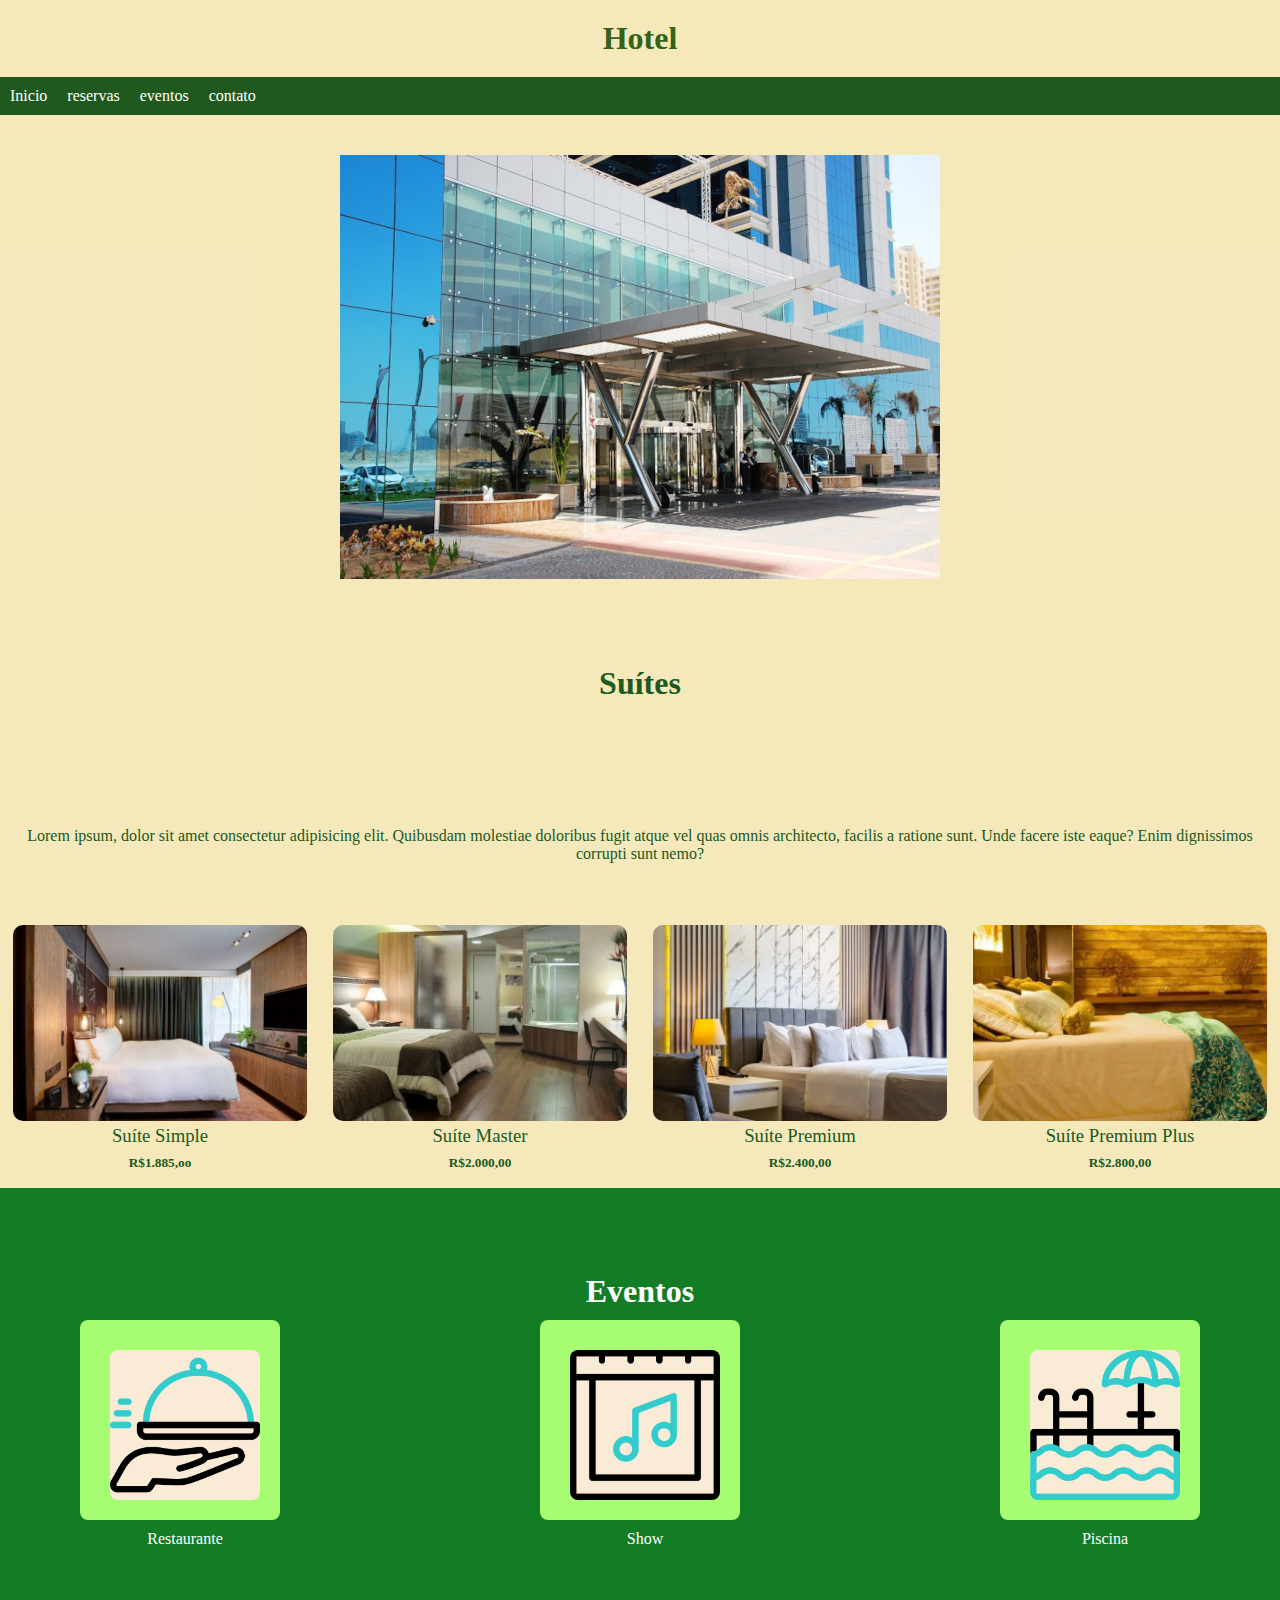
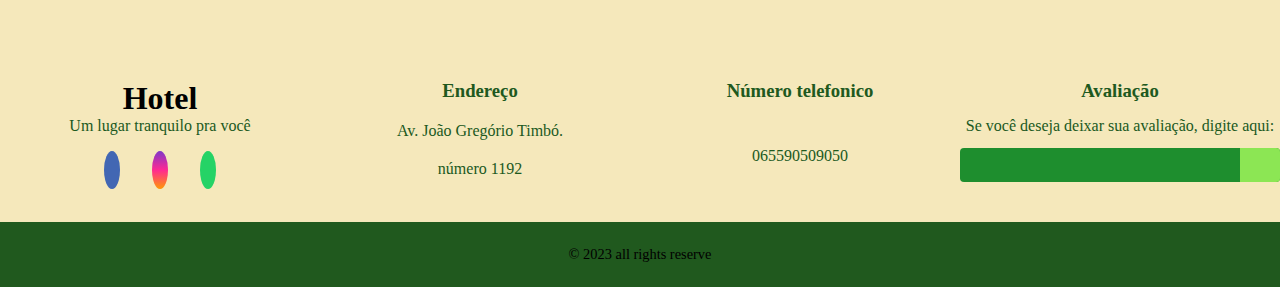
<file: index.html>
<!DOCTYPE html>
<html lang="pt-br">
<head>
    <meta charset="UTF-8">
    <meta http-equiv="X-UA-Compatible" content="IE=edge">
    <meta name="viewport" content="width=device-width, initial-scale=1.0">
    <link rel="stylesheet" href="style.css">
    <link rel="shortcut icon" href="imagens/favicon.ico" type="image/x-icon">
    <link rel="stylesheet" href="https://cdnjs.cloudflare.com/ajax/libs/font-awesome/6.4.0/css/all.min.css" integrity="sha512-iecdLmaskl7CVkqkXNQ/ZH/XLlvWZOJyj7Yy7tcenmpD1ypASozpmT/E0iPtmFIB46ZmdtAc9eNBvH0H/ZpiBw==" crossorigin="anonymous" referrerpolicy="no-referrer" />
    <title>hotelzinho</title>
</head>
<body>
    <header>
        <h1>Hotel</h1>
        <menu>
        <ul class="menu">
            <li><a href="index.html" >Inicio</a></li>
            <li><a href="menu/reservas.html" rel="next">reservas</a></li>
            <li><a href="menu/eventos.html" rel="next">eventos</a></li>
            <li><a href="#footer_content" rel="next">contato</a></li>
        </ul>
        </menu>
      
    </header>

    <div class="fota">  
        <picture>
            <source media="(max-width: 600px)" srcset="imagens/img-600.png" type="image/png">
            <source media="(max-width: 1500px )" srcset="imagens/img-700.png" type="image/png">
            <img src="imagens/img-1000.png" alt="img flexivel">
        </picture>
    </div>

    <div class="quarto">
        <h1>Suítes</h1>
        <p>Lorem ipsum, dolor sit amet consectetur adipisicing elit. Quibusdam molestiae doloribus fugit atque vel quas omnis architecto, facilis a ratione sunt. Unde facere iste eaque? Enim dignissimos corrupti sunt nemo?</p>
        <div class="quarto-imagem">
            <div class="suite">
                <img src="imagens/simple/cama.jpeg" alt="simple">
                <h3>Suíte Simple</h3>
                <h5>R$1.885,oo</h5>
            </div>
            <div class="suite">
                <img src="imagens/master/cama.jpeg" alt="master">
                <h3>Suíte Master</h3>
                <h5>R$2.000,00</h5>
            </div>
            <div class="suite">
                <img src="imagens/premium/cama.jpeg" alt="premium">
                <h3>Suíte Premium</h3>
                <h5>R$2.400,00</h5>
            </div>
            <div class="suite">
                <img src="imagens/pre-plus/cama.jpeg"alt="premiumpl">
                <h3>Suíte Premium Plus</h3>
                <h5>R$2.800,00</h5>
            </div>
            </div>
        </div>
    </div>

    <div class="servicos">
        <h1>Eventos</h1>
        <div id = "divEventos">
            <div class="eventos">
                <div class="icon">
                    <div class="imagem img1"></div>
                </div>
                <p>Restaurante</p>
            </div>
            <div class="eventos">
                <div class="icon">
                    <div class="imagem img2"></div>
                </div>
                <p>Show</p>
            </div>
            <div class="eventos">
                <div class="icon">
                    <div class="imagem img3"></div>
                </div>
                <p>Piscina</p>
            </div>
        </div>
    </div>
    <footer>
        <div id="footer_content">
            <div id="footer_contents">

                <h1>Hotel</h1>
                <p>Um lugar tranquilo pra você</p>

            <div id="socialmidia">
                <div id="footer_social_midia">
                    <a href="#" class="footer-link" id="facebook">
                        <i class="fa-brands fa-facebook"></i>
                    </a>
                </div>

                <div id="footer_social_midia">
                    <a href="#" class="footer-link" id="instagram">
                        <i class="fa-brands fa-instagram"></i>
                    </a>
                </div>
                <div id="footer_social_midia">
                    <a href="#" class="footer-link" id="telefone">
                        <i class="fa-solid fa-phone"></i>
                    </a>
                </div>
            </div>
            </div>

                <ul class="footer-list">
            
                        <h3>Endereço</h3>
                        <p>Av. João Gregório Timbó.</p>
                        <p>número  1192</p>
                                 
                </ul>
                <ul class="footer-list">
                        <h3>Número telefonico</h3>
                        <p>065590509050</p> 
                </ul>
                 <div class="footer-Subscribe">
                    <h3>Avaliação</h3>
                    <p>Se você deseja deixar sua avaliação, digite aqui:</p>
                    <div class="input-group">
                        <input type="avaliaçao" id="avaliaçao">
                        <button>
                            <i class="fa-regular fa-star"></i>
                        </button>
                    </div> 
                </div> 
                
        </div>
        <div id="footer-copyright">
            &#169
            2023 all rights reserve
        </div>
    </footer>    
</body>
</html>
</file>
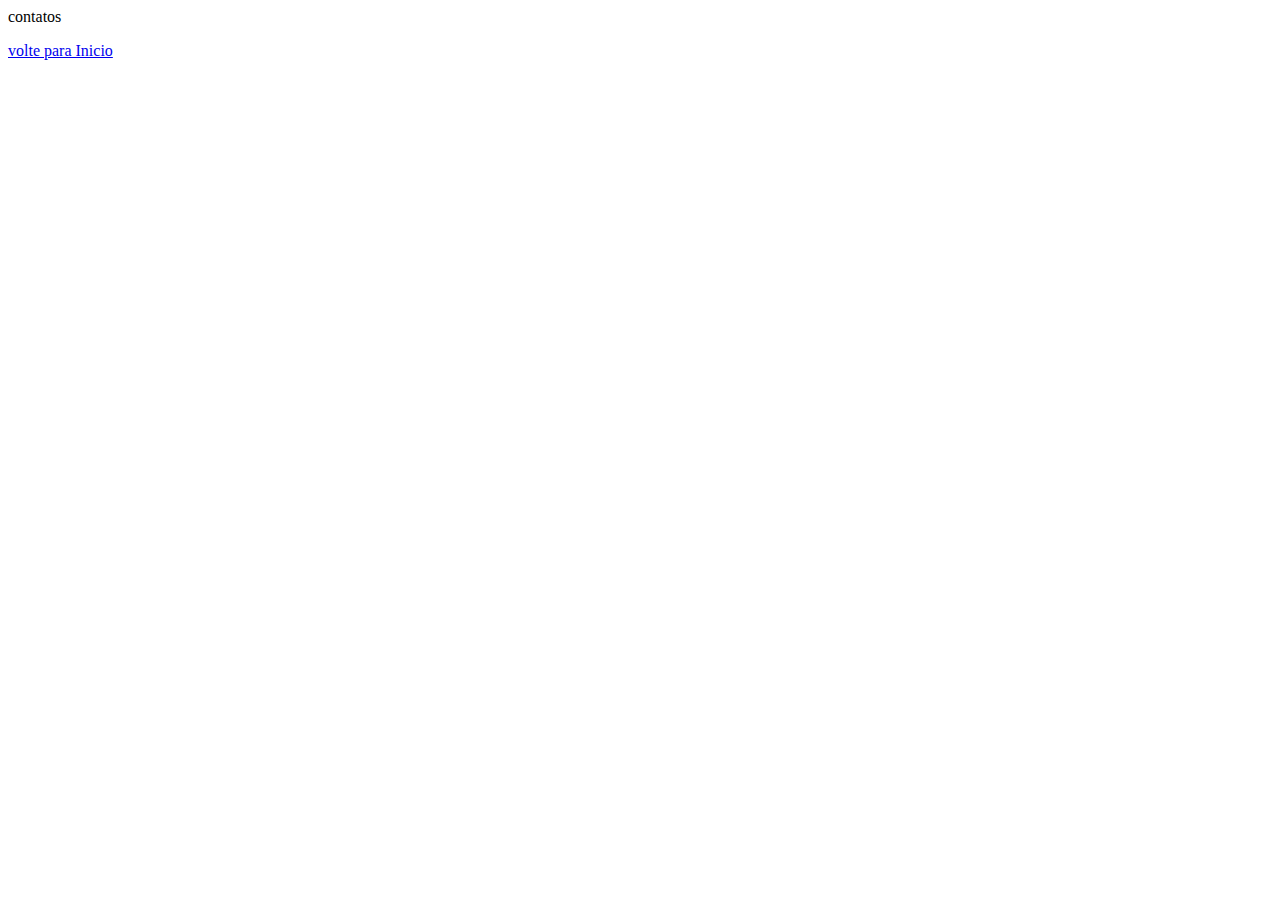
<file: menu/contatos.html>
<!DOCTYPE html>
<html lang="en">
<head>
    <meta charset="UTF-8">
    <meta http-equiv="X-UA-Compatible" content="IE=edge">
    <meta name="viewport" content="width=, initial-scale=1.0">
    <link rel="shortcut icon" href="imagens/favicon.ico" type="image/x-icon">
    <title>contatos</title>
</head>
<body>

    <main>contatos 
        <p><a href="../index.html">volte para Inicio</a></p>
    </main>
    
</body>
</html>
</file>
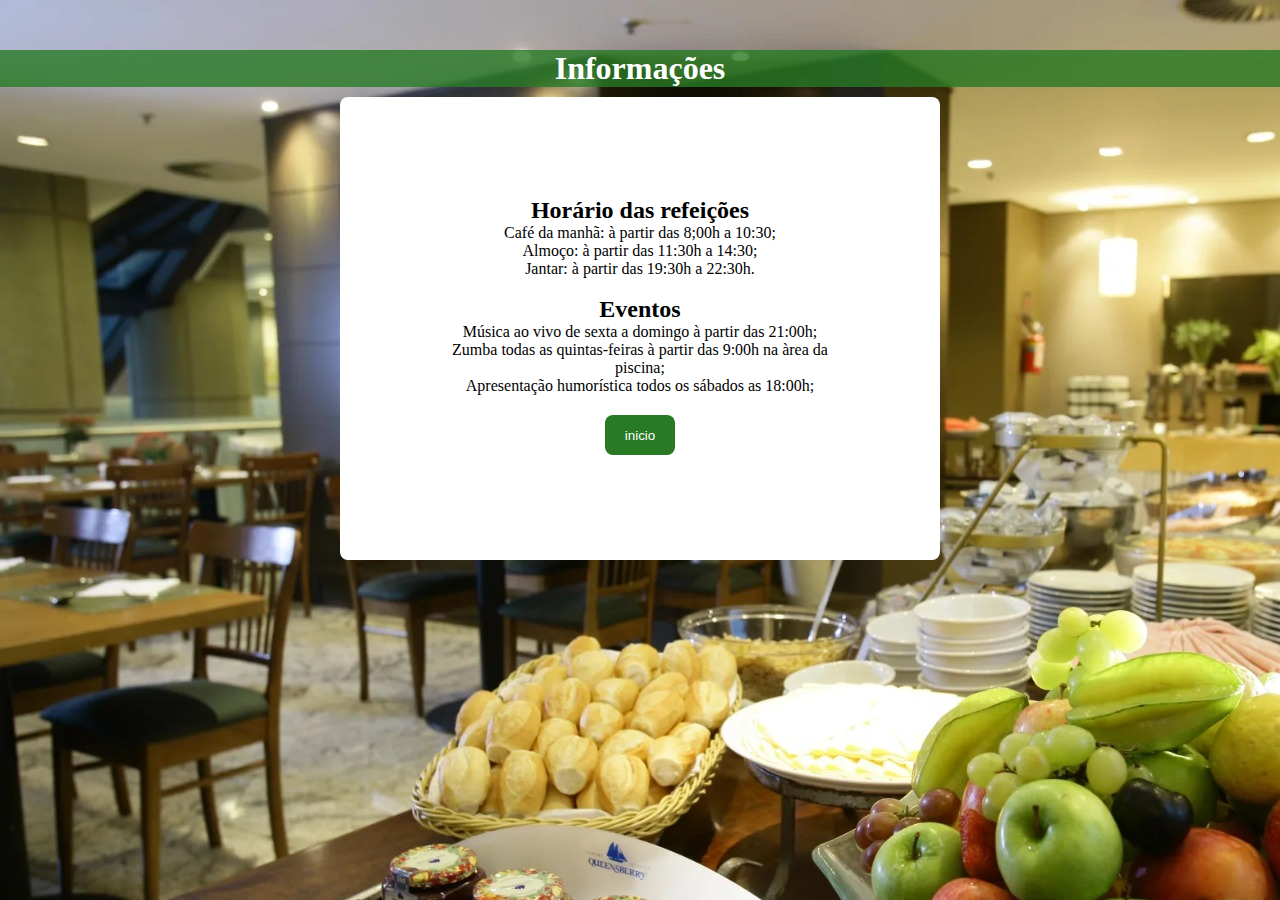
<file: menu/eventos.html>
<!DOCTYPE html>
<html lang="pt-br">
<head>
    <meta charset="UTF-8">
    <meta http-equiv="X-UA-Compatible" content="IE=edge">
    <meta name="viewport" content="width=device-width, initial-scale=1.0">
    <link rel="shortcut icon" href="../imagens/favicon.ico" type="image/x-icon">
    <link rel="stylesheet" href="https://cdnjs.cloudflare.com/ajax/libs/font-awesome/6.4.0/css/all.min.css">
    <title>eventos</title>
    <link rel="stylesheet" href="ctt.css">
</head>
<body>
    <header>
       
        <h1>Informações</h1>

    </header>
    
    <div class="informacoes">
        <h2>Horário das refeições</h2>
            <p>Café da manhã: à partir das 8;00h a 10:30;</p>
            <p>Almoço: à partir das 11:30h a 14:30;</p>
            <p>Jantar: à partir das 19:30h a 22:30h.</p><br>
        <h2>Eventos</h2>
            <p>Música ao vivo de sexta a domingo à partir das 21:00h;</p>
            <p>Zumba todas as quintas-feiras à partir das 9:00h na àrea da piscina;</p>
            <p>Apresentação humorística todos os sábados as 18:00h;</p>
           
            <div class="botao">
                <button >
                    <a href="../index.html">inicio</a>
                </button>
            </div>
            
        </div>
</body>
</html>
</file>
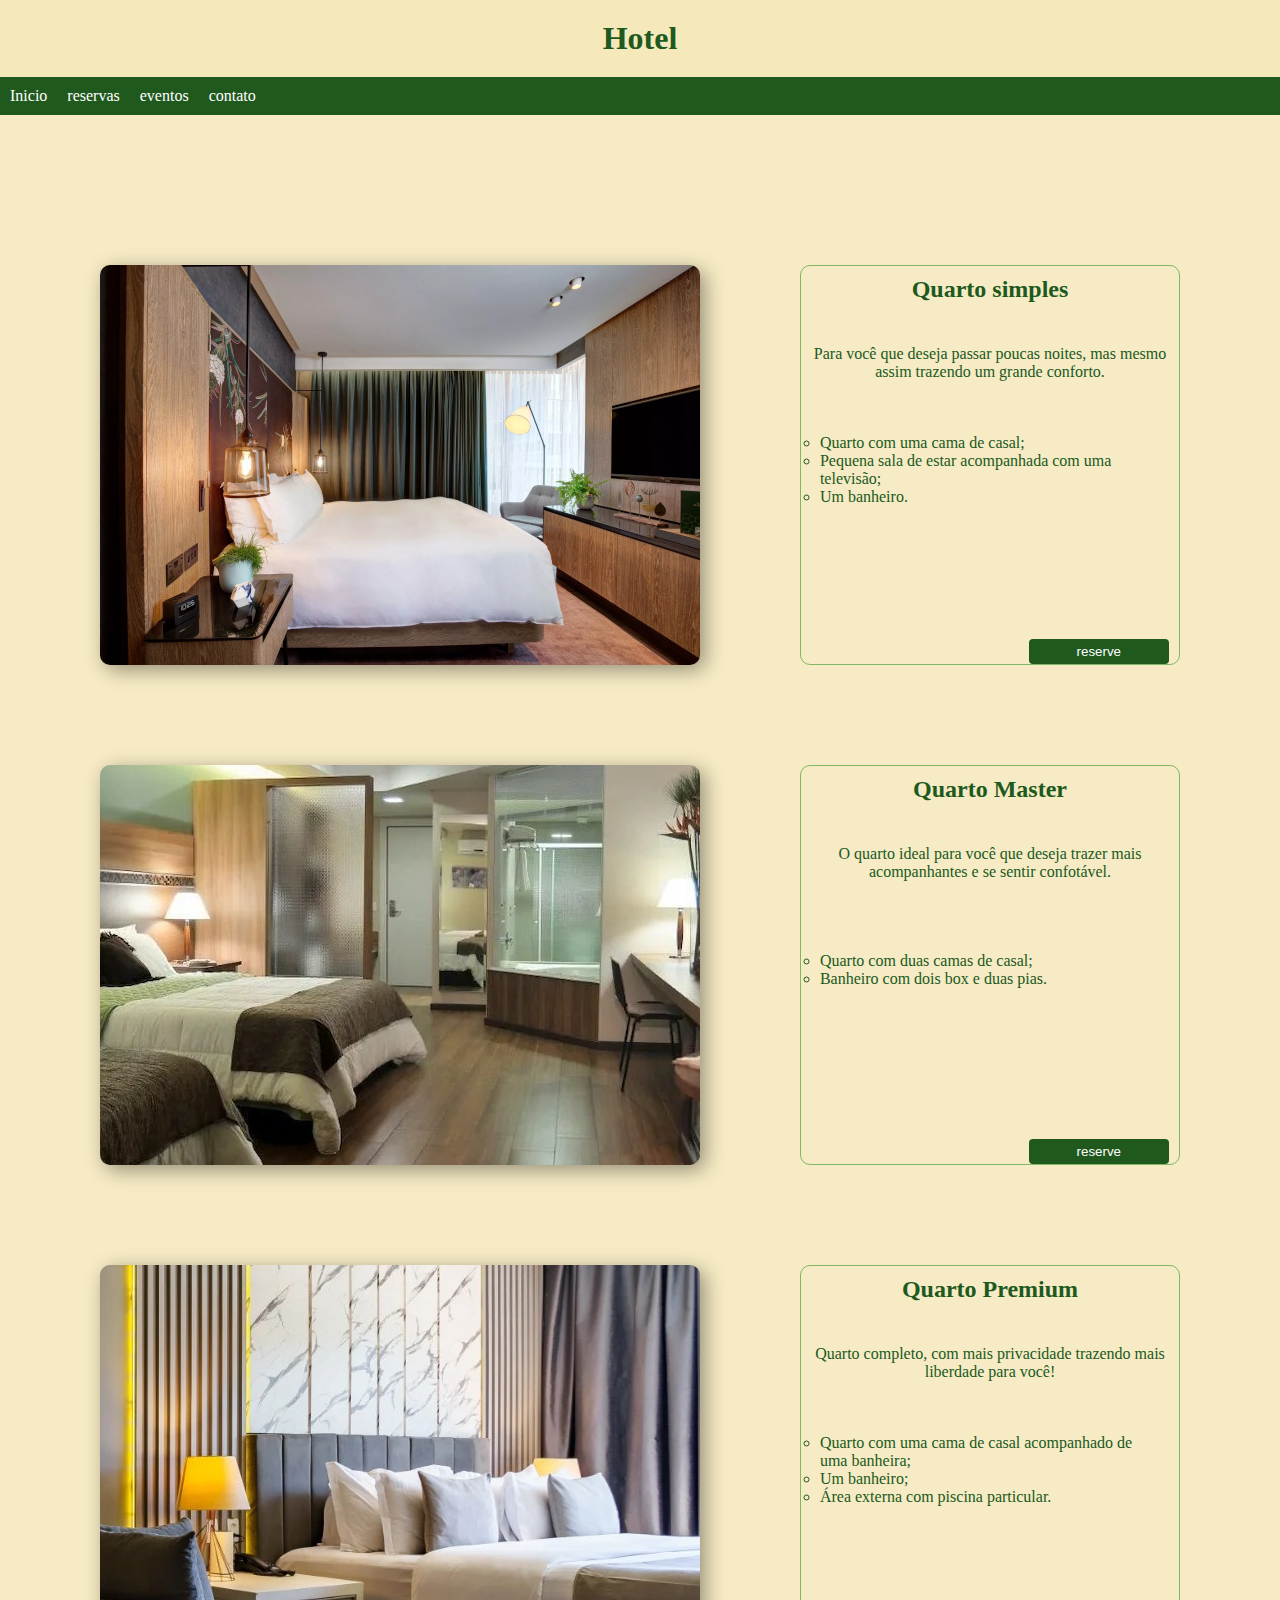
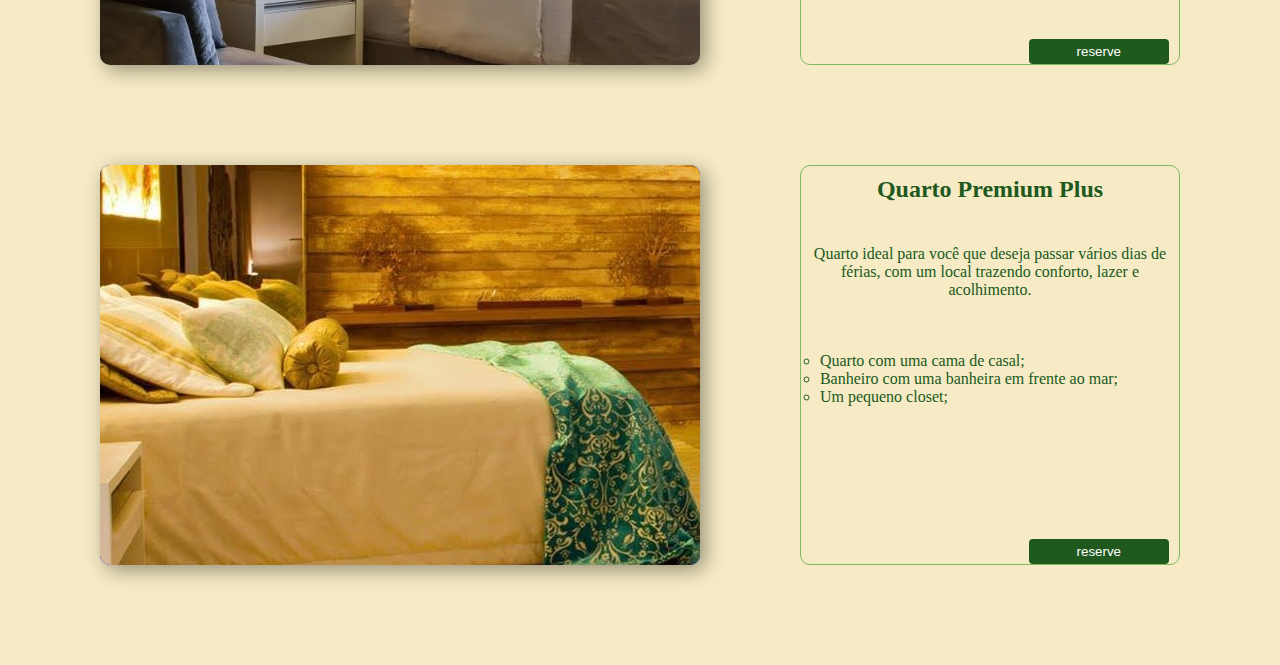
<file: menu/reservas.html>
<!DOCTYPE html>
<html lang="en">
<head>
    <meta charset="UTF-8">
    <meta http-equiv="X-UA-Compatible" content="IE=edge">
    <meta name="viewport" content="width=device-width, initial-scale=1.0">
    <link rel="shortcut icon" href="../imagens/favicon.ico" type="image/x-icon">
    <link rel="stylesheet" href="reservas.css">
    <link rel="stylesheet" href="https://cdnjs.cloudflare.com/ajax/libs/font-awesome/6.4.0/css/all.min.css" integrity="sha512-iecdLmaskl7CVkqkXNQ/ZH/XLlvWZOJyj7Yy7tcenmpD1ypASozpmT/E0iPtmFIB46ZmdtAc9eNBvH0H/ZpiBw==" crossorigin="anonymous" referrerpolicy="no-referrer" />

    <title>reservas</title>
</head>
<body>
     <main>
    
        <header>
            <h1>Hotel</h1>
            
            <menu>
            <ul class="menu">
                <li><a href="../index.html" >Inicio</a></li>
                <li><a href="menu/reservas.html" rel="next">reservas</a></li>
                <li><a href="../menu/eventos.html" rel="next">eventos</a></li>
                <li><a href="../index.html" rel="next">contato</a></li>
            </ul>
            </menu>

                <div class="reserv">
                    <div class="reserve">
                        <img src="../imagens/simple/cama.jpeg" alt="quarto simple">
                        <ul class="pontos">
                            <h2>Quarto simples</h2>
                                <p>Para você que deseja passar poucas noites, mas mesmo assim trazendo um grande conforto.</p>
                                <ul>

                                    <li>Quarto com uma cama de casal;</li>
                                    <li>Pequena sala de estar acompanhada com uma televisão;</li>
                                    <li>Um banheiro.</li>
                                </ul>
                                    
                                <div class="botao">
                                    <button><a href="eventos.html">reserve</a> </button>
                                </div>
                            </ul>
                    </div>
                    <div class="reserve">
                        <img src="../imagens/master/cama.jpeg" alt="quarto master">
                        <ul class="pontos">
                            <h2>Quarto Master</h2>
                                <p>O quarto ideal para você que deseja trazer mais acompanhantes e se sentir confotável.</p>
                               <ul>
                                   <li>Quarto com duas camas de casal;</li>
                                   <li>Banheiro com dois box e duas pias.</li>
                                </ul>
                                <div class="botao">
                                    <button><a href="../formulario.php">reserve</a> </button>
                                </div>
                            </ul>
                     </div>
                    <div class="reserve">
                        <img src="../imagens/premium/cama.jpeg" alt="quarto premium">
                        <ul class="pontos">
                            <h2>Quarto Premium</h2>
                                <p> Quarto completo, com mais privacidade trazendo mais liberdade para você! </p>
                               <ul >
                                   <li>Quarto com uma cama de casal acompanhado de uma banheira;</li>
                                   <li>Um banheiro;</li>
                                   <li>Área externa com piscina particular.</li>
                                </ul>
                            
                                <div class="botao">
                                    <button><a href="../formulario.php">reserve</a> </button>
                                </div>
                            </ul>
                     </div>
                    <div class="reserve">
                        <img src="../imagens/pre-plus/cama.jpeg" alt="quarto pre-plus">
                        <ul class="pontos">
                            <h2>Quarto Premium Plus</h2>
                            <p>Quarto ideal para você que deseja passar vários dias de férias, com um local trazendo conforto, lazer e acolhimento.</p>
                         <ul>
                             <li>Quarto com uma cama de casal;</li>
                             <li>Banheiro com uma banheira em frente ao mar;</li>
                             <li>Um pequeno closet; </li>
                        </ul>
                            <div class="botao">
                                <button><a href="eventos.html">reserve</a> </button>
                            </div>
                        </ul>
                    </div>
                </div>
        </header>
        
</body>
</html>
</file>
<file: style.css>
*{
    margin: 0;
    padding: 0;
    box-sizing: border-box;
    /* scroll-behavior: smooth; */

}

 body, html{
    background-color: rgba(245, 232, 187, 0.863);
    font-family: Georgia, 'Times New Roman', Times, serif;
} 

header{
    /* background-color: #ebd19e; */
    color: #336317;
}
header > h1{
    text-align: center;
    margin: 0;
    padding: 20px;
}
menu{
    width: 100%;
    background-color: #20591e;
}
menu > ul{
    list-style-type: none;
    display: flex;
    
}
menu a{
    display: block;
    padding: 10px;
    text-decoration: none;
    background-color: #20591e;
    text-align: center;
    border-top: 0px solid ;
    color: white;
    
}
menu > ul > li > a:hover{
    background-color: #96c994 ;
} 
.fota{
    margin: auto;
    text-align: center;
    margin-top: 40px;
    border-radius: 20px;
    
}

.fota picture{
    margin: auto;
}

.quarto{
    height: 65vh;
    display: flex;
    margin: 0 auto;
    margin-top: 20px;
    justify-content: center;
    flex-direction: column;
    background-color: rgba(245, 232, 187, 0.863);
}
.quarto h1, h5, h3, p{
    text-align: center;
    margin: auto;
    color:#20591e;
}

.quarto .quarto-imagem{
    display: flex;
    height: auto;
}

.suite{
    display: flex;
    flex-direction: column;
    justify-content: space-around;
    margin: 1%;
    width: 25vw;
    height: 250px;
    /* background-color: ; */
    margin-top: auto;
    overflow: hidden;
}
.suite h3{
    font-weight: 300;
    text-align: center;
}
.suite img{
    border-radius: 10px;
    transition: 0.4s;
    /* width: 100px;
    height: 100px; */
}
.suite img:hover{
    opacity: 0.5;
    transition: 0.2s;
}

.servicos{
    padding: 80px;
    color: white;
    background-color: #137d26;
}
#divEventos{
    display: flex;
    justify-content: space-between;
}
.eventos{
    width: 200px;
    height: 200px;
    display: grid;
    border-radius: 8px;
    background-color: #a7fd72;
}
.servicos h1{
    text-align: center;
    margin-top: 5px;
    margin-bottom: 10px;
}
.servicos .eventos p {
    color: white;
}

.eventos .imagem{
    width: 150px;
    height: 150px;
    background-color: antiquewhite;
    margin: 30px;
    background-size: cover;
    border-radius: 8px;
}
.eventos .imagem:hover{
    opacity: 0.8;
    transition: 0.2s;

}
.eventos .img1{
    background-image: url(imagens/entrega-de-alimentos.png);
}
.eventos .img2{
    background-image: url(imagens/musica.png);
}
.eventos .img3{
    background-image: url(imagens/piscina.png);
}

footer{
    width: 100%;
    /* height: 300px; */
    border-color: #073805; 
    background-color: rgba(245, 232, 187, 0.863);
 
}
.footer-link{
    text-decoration: none;
}
#footer_content{
    display: grid;
    grid-template-columns: repeat(4, 1fr);
}
#footer_content h3, h1{
    text-align: center;
    margin-top: 80px;
}
#footer_contents{
    margin-bottom: 0,75rem;
}
#footer_content #footer_contents #socialmidia {
    /* background-color: red; */
    display: flex;
    gap: 2rem ;
    margin-top: 1.5rem;
    justify-content: center;
    
}
#footer_social_midia .footer-link{
    color: whitesmoke;
    border-radius: 50%;
    padding: 8px;
    transition: all 0.4s;
    
}
#footer_social_midia .footer-link{
    font-size: 1.25rem;
}
#footer_social_midia .footer-link:hover{
    opacity: 0.8;
}
.footer-link{
    height: 2.5rem;
    width: 2.5rem;
    /* background-color: yellow; */
    
} 
#instagram{
    background: linear-gradient(#7f37c9, #ff2992, #ff9807);
}
#facebook{
    background-color: #4267b3;
}
#telefone{
    background-color: #25d366;
}
.footer-list{
    display: flex;
    flex-direction: column;
    gap: 0.75rem;
    list-style: none;
}
/* .footer-list .footer-link{
    color: #25d366;
    transition: all 0.4s;
}
.footer-list .footer-link:hover{
    color: #073805;
} */
.footer-Subscribe{
    display: flex;
    flex-direction: column;
    gap: 0.75rem;
}
.input-group{
    display: flex;
    align-items: center;
    background-color: #0a8621ea;
    border-radius: 4px;
}
.input-group input{
    all: unset;
    padding: 0.5rem;
    width: 100%;
    
    
}
.input-group button{
    background-color: #8ce654;
    border: none;
    color: black;
    padding: 0px 1.25rem;
    height: 100%;
    border-radius: 0px 4px 4px 0px;
    cursor: pointer;
    transition: all 0.4s;

}
.input-group button:hover{
    opacity: 0.8;
}

#footer-copyright{
    display: flex;
    justify-content: center;
    background-color: #20591e;
    font-size: 0.9rem;
    padding: 1.5rem;
    font-weight: 100%;
    margin-top: 40px;
}
/* @media screen and (max-width: 768px){
    #footer-content{
        grid-template-columns: repeat(2, 1fr);
        gap: 2rem;
    }    
}
@media screen and (max-width: 426px){
    #footer-content{
        grid-template-columns: repeat(2, 1fr);
        gap: 2rem;
    }  
} */
</file>
<file: menu/ctt.css>
*{
    padding: 0;
    margin: 0;
}
body{
    font-family: Georgia, 'Times New Roman', Times, serif;
    background-image: url(../imagens/eventooo.jpeg);
   
}
header{
    text-align: center;
    margin-top: 50px;
    margin-bottom: 0px;
    color: white;
    background-color: #287a25cc;
}
.informacoes{
    display: block;
    margin: auto;
    margin-top: 10px;
    width: 400px;
    text-align: center;
    background-color: white;
    border-radius: 8px;
    padding: 100px;
}
button{
    background-color:#287a25;
    border: none;
    /* padding: 0px; */
    height: 40px;
    width: 70px;
    border-radius: 8px;
    cursor: pointer;  
    transform: all 0.4s;
    margin: 20px;
    margin-bottom: 5px;
    
}
.informacoes .botao button a{
    color: white;
    text-decoration: none;
}

button:hover{
    opacity: 0.6;
}
</file>
<file: menu/reservas.css>
*{
    margin: 0;
    padding: 0;
    box-sizing: border-box;
}

body{
    /* background-image: linear-gradient(to
    bottom, green, #96c994
    ); */
    font-family: Georgia, 'Times New Roman', Times, serif;
    background-color: rgba(245, 232, 187, 0.863);
}

header{
    color: #20591e;
}
header > h1{
    text-align: center;
    background-color: rgba(245, 232, 187, 0.863);
    padding: 20px;

}
menu{
    width: 100%;
    background-color: #20591e;
}
menu > ul{
    list-style-type: none;
    display: flex;
    
}
menu a{
    display: block;
    padding: 10px;
    text-decoration: none;
    background-color: #20591e;
    text-align: center;
    border-top: 0px solid ;
    color: white;
    
}
menu > ul > li > a:hover{
    background-color: #96c994 ;
} 
.reserv{
     margin: 100px 50px 50px;
}

.reserve{
    /* background-color:aliceblue; */
    display: grid;
    grid-template-columns: repeat(2, 1fr);
}
.reserve img{
    margin: 50px;
    background-color: blue;
    border-radius: 10px;
    box-shadow: 5px 5px 20px rgba(0, 0, 0, 0.397);
}
.reserve h1{
    margin: auto;
}
.reserve h2, p{
    text-align: center;
    margin: 0px;
    margin-top: 10px;
    
}
.reserve .pontos{
    display: flex;
    flex-direction: column;
    gap: 2rem;
    border: 1px solid rgba(0, 128, 0, 0.479);
    border-radius: 10px;
    margin: 50px;
}
.reserve .pontos ul{
    width: 90%;
    margin: auto;
    
}


.botao{
    display: flex;
    justify-content: flex-end;
    margin-top: 80px;
    margin-right: 10px;
}
.botao button{
    background-color:#20591e;
    border: none;
    color: white;
    padding: 5px 3rem;
    height: 100%;
    border-radius: 4px 4px 4px 4px;
    cursor: pointer;  
    transform: all 0.4s;

}
.botao button a{
    /* list-style-type: none; */
    color: white;
    text-decoration: none;
}

.botao button:hover{
    opacity: 0.6;
}
</file>
